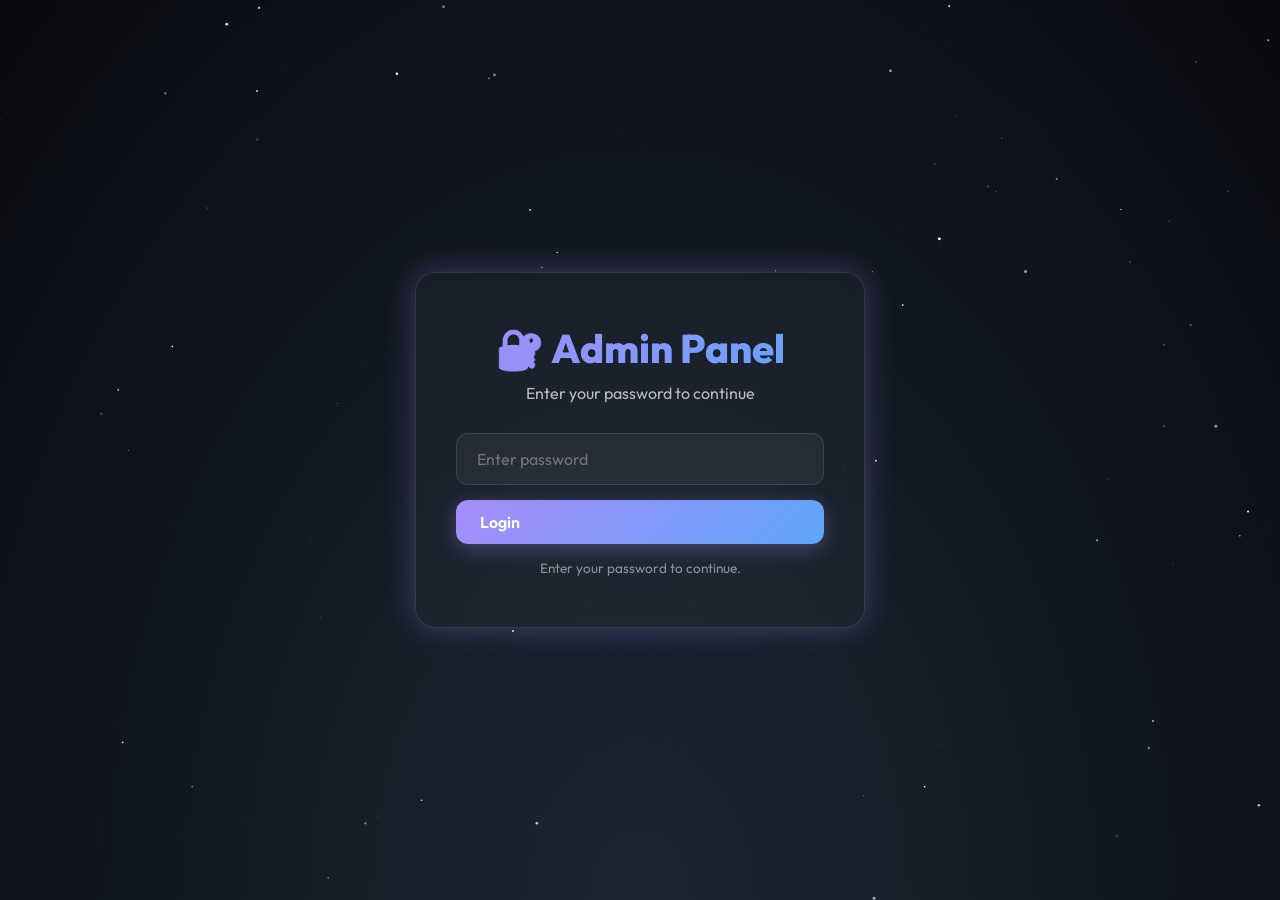
<file: admin/index.html>
<!DOCTYPE html>
<html lang="en">

<head>
    <meta charset="UTF-8">
    <meta name="viewport" content="width=device-width, initial-scale=1.0">
    <title>Admin Panel | Schedule Manager</title>

    <!-- Google Fonts: Outfit for a modern, clean look -->
    <link rel="preconnect" href="https://fonts.googleapis.com">
    <link rel="preconnect" href="https://fonts.gstatic.com" crossorigin>
    <link href="https://fonts.googleapis.com/css2?family=Outfit:wght@300;400;600;800&display=swap" rel="stylesheet">

    <link rel="stylesheet" href="style.css">
</head>

<body>
    <canvas id="universe-canvas"></canvas>
    <div class="stars">
        <div class="star" style="top: 10%; left: 20%; width: 2px; height: 2px; --duration: 3s; --opacity: 0.8;"></div>
        <div class="star" style="top: 30%; left: 80%; width: 3px; height: 3px; --duration: 4s; --opacity: 0.6;"></div>
        <div class="star" style="top: 70%; left: 40%; width: 2px; height: 2px; --duration: 2.5s; --opacity: 0.9;"></div>
        <div class="star" style="top: 50%; left: 10%; width: 1px; height: 1px; --duration: 5s; --opacity: 0.5;"></div>
        <div class="star" style="top: 80%; left: 90%; width: 2px; height: 2px; --duration: 3.5s; --opacity: 0.7;"></div>
    </div>

    <!-- Login Screen -->
    <div class="login-container" id="login-screen">
        <div class="login-card">
            <h1>🔐 Admin Panel</h1>
            <p class="login-subtitle">Enter your password to continue</p>
            <form id="login-form">
                <input type="password" id="password-input" placeholder="Enter password" required
                    autocomplete="current-password">
                <button type="submit" class="btn-primary">Login</button>
            </form>
            <p class="login-hint" id="login-hint">Enter your password to continue.</p>
        </div>
    </div>

    <!-- Admin Panel -->
    <main class="admin-container" id="admin-panel" style="display: none;">
        <header class="admin-header">
            <div>
                <h1>⚡ Admin Control Panel</h1>
                <p class="admin-subtitle">Manage your schedule and status</p>
            </div>
            <button class="btn-logout" id="logout-btn">Logout</button>
        </header>

        <!-- Status Overview Card -->
        <div class="card status-overview">
            <div class="card-header">
                <h2>📊 Current Status</h2>
                <div class="status-badge" id="status-badge">
                    <span class="status-dot"></span>
                    <span id="status-badge-text">Normal Schedule</span>
                </div>
            </div>
            <div class="status-preview" id="status-preview">
                <div class="preview-label">Public View:</div>
                <div class="preview-box" id="preview-content">
                    Your schedule is running normally based on your weekly timetable.
                </div>
            </div>
        </div>

        <!-- Status Control Card -->
        <div class="card status-control">
            <h2>🎛️ Status Override</h2>
            <p class="card-description">Enable to display a custom message on your public schedule page</p>

            <div class="toggle-container">
                <label class="toggle-switch">
                    <input type="checkbox" id="status-toggle">
                    <span class="toggle-slider"></span>
                </label>
                <div class="toggle-label">
                    <span class="toggle-title">Status Override</span>
                    <span class="toggle-desc" id="toggle-desc">Disabled - showing normal schedule</span>
                </div>
            </div>

            <!-- Custom Message Section (shown when toggle is ON) -->
            <div class="custom-message-section" id="custom-message-section" style="display: none;">
                <label for="custom-message">Custom Message:</label>
                <textarea id="custom-message" rows="3" placeholder="Enter your custom status message..."></textarea>

                <div class="preset-messages">
                    <p class="preset-label">Quick Presets:</p>
                    <div class="preset-buttons">
                        <button class="btn-preset" data-message="I am in a meeting, you can wait outside my room">
                            💼 In Meeting
                        </button>
                        <button class="btn-preset"
                            data-message="Counseling hours are paused temporarily. Please check back later.">
                            ⏸️ Paused
                        </button>
                        <button class="btn-preset"
                            data-message="Available for urgent matters only. Please knock if important.">
                            🚨 Urgent Only
                        </button>
                        <button class="btn-preset"
                            data-message="Currently unavailable. Normal counseling hours will resume soon.">
                            ❌ Unavailable
                        </button>
                        <button class="btn-preset"
                            data-message="Office hours are running 30 minutes late today. Thanks for your patience!">
                            ⏰ Running Late
                        </button>
                        <button class="btn-preset" data-message="Taking a short break. Back in 15 minutes.">
                            ☕ On Break
                        </button>
                    </div>
                </div>

                <div class="action-buttons">
                    <button class="btn-primary" id="save-btn">💾 Save & Activate</button>
                    <button class="btn-secondary" id="clear-btn">🗑️ Clear Message</button>
                </div>
            </div>
        </div>

        <!-- Schedule Manager -->
        <div class="card schedule-manager">
            <div class="card-header">
                <h2>📅 Schedule Manager</h2>
                <div class="schedule-actions">
                    <button class="btn-secondary btn-small" id="export-schedule-btn">📥 Export</button>
                    <button class="btn-secondary btn-small" id="import-schedule-btn">📤 Import</button>
                    <input type="file" id="import-file-input" accept=".json" style="display: none;">
                </div>
            </div>
            <p class="card-description">Click any cell to add, edit, or delete schedule entries</p>

            <div class="schedule-grid-container">
                <table class="admin-schedule-grid" id="admin-schedule-grid">
                    <thead>
                        <tr>
                            <th>DAY</th>
                            <th>8:30AM-9:50AM</th>
                            <th>9:51AM-11:10AM</th>
                            <th>11:11AM-12:30PM</th>
                            <th>12:31PM-1:50PM</th>
                            <th>1:51PM-3:10PM</th>
                            <th>3:11PM-4:30PM</th>
                        </tr>
                    </thead>
                    <tbody id="schedule-grid-body">
                        <!-- Will be populated by JavaScript -->
                    </tbody>
                </table>
            </div>

            <div class="bulk-actions">
                <button class="btn-secondary" id="reset-schedule-btn">🔄 Reset to Default</button>
                <button class="btn-secondary" id="clear-all-schedule-btn">🗑️ Clear All Schedule</button>
            </div>
        </div>

        <!-- Quick Links -->
        <div class="card quick-links">
            <h2>🔗 Quick Links</h2>
            <div class="link-buttons">
                <a href="../index.html" target="_blank" class="btn-link">
                    <span class="link-icon">👁️</span>
                    <span>View Public Schedule</span>
                </a>
            </div>
        </div>

        <!-- Help Section -->
        <div class="card help-section">
            <h3>💡 How to Use</h3>
            <ul>
                <li><strong>Status Override:</strong> Enable to display a custom message on your public schedule</li>
                <li><strong>Schedule Manager:</strong> Click any cell in the schedule grid to add, edit, or delete
                    entries</li>
                <li><strong>Add Entry:</strong> Click an empty cell and fill in the activity details</li>
                <li><strong>Edit Entry:</strong> Click a filled cell to modify or delete the entry</li>
                <li><strong>Export/Import:</strong> Backup your schedule or restore from a previous backup</li>
                <li><strong>Reset:</strong> Restore the default schedule or clear all entries</li>
            </ul>
        </div>

        <!-- Edit Schedule Modal -->
        <div class="modal" id="edit-modal" style="display: none;">
            <div class="modal-content">
                <div class="modal-header">
                    <h3 id="modal-title">Edit Schedule Entry</h3>
                    <button class="modal-close" id="modal-close">&times;</button>
                </div>
                <div class="modal-body">
                    <form id="schedule-form">
                        <div class="form-group">
                            <label for="entry-type">Activity Type:</label>
                            <select id="entry-type" required>
                                <option value="">-- Select Type --</option>
                                <option value="class">Class</option>
                                <option value="cnh">Counseling Hour</option>
                                <option value="oh">Office Hour</option>
                            </select>
                        </div>

                        <div class="form-group">
                            <label for="entry-title">Title/Course:</label>
                            <input type="text" id="entry-title" placeholder="e.g., CSE 1112 (M)" required>
                        </div>

                        <div class="form-group">
                            <label for="entry-room">Room Number:</label>
                            <input type="text" id="entry-room" placeholder="e.g., 423" required>
                        </div>

                        <div class="form-info">
                            <p><strong>Day:</strong> <span id="entry-day-display"></span></p>
                            <p><strong>Time:</strong> <span id="entry-time-display"></span></p>
                        </div>

                        <div class="modal-actions">
                            <button type="submit" class="btn-primary">💾 Save Entry</button>
                            <button type="button" class="btn-secondary" id="delete-entry-btn" style="display: none;">🗑️
                                Delete Entry</button>
                            <button type="button" class="btn-secondary" id="modal-cancel">Cancel</button>
                        </div>
                    </form>
                </div>
            </div>
        </div>

        <footer class="admin-footer">
            <p>Admin Panel | Sahid Hossain Mustakim</p>
        </footer>
    </main>

    <script src="script.js"></script>
</body>

</html>
</file>
<file: admin/style.css>
/* ================================
   Admin Panel Styles
   ================================ */

:root {
    --bg-dark: #0a0a0f;
    --bg-card: rgba(255, 255, 255, 0.03);
    --bg-card-hover: rgba(255, 255, 255, 0.06);
    --border-color: rgba(255, 255, 255, 0.1);
    --text-primary: #ffffff;
    --text-secondary: rgba(255, 255, 255, 0.7);
    --text-muted: rgba(255, 255, 255, 0.5);
    --accent-purple: #a78bfa;
    --accent-blue: #60a5fa;
    --accent-green: #34d399;
    --accent-red: #f87171;
    --accent-yellow: #fbbf24;
    --shadow-glow: 0 0 30px rgba(167, 139, 250, 0.3);
}

* {
    margin: 0;
    padding: 0;
    box-sizing: border-box;
}

body {
    font-family: 'Outfit', sans-serif;
    background: var(--bg-dark);
    color: var(--text-primary);
    min-height: 100vh;
    overflow-x: hidden;
    position: relative;
}

/* ================================
   Animated Background
   ================================ */

#universe-canvas {
    position: fixed;
    top: 0;
    left: 0;
    width: 100%;
    height: 100%;
    z-index: -2;
    background: radial-gradient(ellipse at bottom, #1b2735 0%, #090a0f 100%);
}

.stars {
    position: fixed;
    top: 0;
    left: 0;
    width: 100%;
    height: 100%;
    z-index: -1;
    pointer-events: none;
}

.star {
    position: absolute;
    background: white;
    border-radius: 50%;
    animation: twinkle var(--duration, 3s) infinite ease-in-out;
    opacity: var(--opacity, 0.7);
}

@keyframes twinkle {

    0%,
    100% {
        opacity: var(--opacity, 0.7);
        transform: scale(1);
    }

    50% {
        opacity: 0.3;
        transform: scale(0.8);
    }
}

/* ================================
   Login Screen
   ================================ */

.login-container {
    min-height: 100vh;
    display: flex;
    align-items: center;
    justify-content: center;
    padding: 20px;
}

.login-card {
    background: var(--bg-card);
    backdrop-filter: blur(20px);
    border: 1px solid var(--border-color);
    border-radius: 20px;
    padding: 50px 40px;
    max-width: 450px;
    width: 100%;
    box-shadow: var(--shadow-glow);
    animation: fadeInUp 0.6s ease;
}

@keyframes fadeInUp {
    from {
        opacity: 0;
        transform: translateY(30px);
    }

    to {
        opacity: 1;
        transform: translateY(0);
    }
}

.login-card h1 {
    font-size: 2.5rem;
    font-weight: 800;
    margin-bottom: 10px;
    text-align: center;
    background: linear-gradient(135deg, var(--accent-purple), var(--accent-blue));
    -webkit-background-clip: text;
    -webkit-text-fill-color: transparent;
    background-clip: text;
}

.login-subtitle {
    color: var(--text-secondary);
    text-align: center;
    margin-bottom: 30px;
    font-size: 1rem;
}

#login-form {
    display: flex;
    flex-direction: column;
    gap: 15px;
}

#password-input {
    width: 100%;
    padding: 15px 20px;
    background: rgba(255, 255, 255, 0.05);
    border: 1px solid var(--border-color);
    border-radius: 12px;
    color: var(--text-primary);
    font-family: 'Outfit', sans-serif;
    font-size: 1rem;
    transition: all 0.3s ease;
}

#password-input:focus {
    outline: none;
    border-color: var(--accent-purple);
    background: rgba(255, 255, 255, 0.08);
    box-shadow: 0 0 20px rgba(167, 139, 250, 0.2);
}

.login-hint {
    color: var(--text-muted);
    font-size: 0.85rem;
    text-align: center;
    margin-top: 15px;
}

/* ================================
   Admin Container
   ================================ */

.admin-container {
    max-width: 1200px;
    margin: 0 auto;
    padding: 40px 20px;
    animation: fadeIn 0.5s ease;
}

@keyframes fadeIn {
    from {
        opacity: 0;
    }

    to {
        opacity: 1;
    }
}

.admin-header {
    display: flex;
    justify-content: space-between;
    align-items: center;
    margin-bottom: 40px;
    flex-wrap: wrap;
    gap: 20px;
}

.admin-header h1 {
    font-size: 2.5rem;
    font-weight: 800;
    background: linear-gradient(135deg, var(--accent-purple), var(--accent-blue));
    -webkit-background-clip: text;
    -webkit-text-fill-color: transparent;
    background-clip: text;
}

.admin-subtitle {
    color: var(--text-secondary);
    margin-top: 5px;
}

/* ================================
   Cards
   ================================ */

.card {
    background: var(--bg-card);
    backdrop-filter: blur(20px);
    border: 1px solid var(--border-color);
    border-radius: 20px;
    padding: 30px;
    margin-bottom: 25px;
    transition: all 0.3s ease;
}

.card:hover {
    background: var(--bg-card-hover);
    border-color: rgba(255, 255, 255, 0.15);
    transform: translateY(-2px);
}

.card h2 {
    font-size: 1.5rem;
    font-weight: 700;
    margin-bottom: 15px;
    color: var(--text-primary);
}

.card h3 {
    font-size: 1.2rem;
    font-weight: 600;
    margin-bottom: 15px;
    color: var(--text-primary);
}

.card-header {
    display: flex;
    justify-content: space-between;
    align-items: center;
    margin-bottom: 20px;
    flex-wrap: wrap;
    gap: 15px;
}

.card-description {
    color: var(--text-secondary);
    margin-bottom: 25px;
    font-size: 0.95rem;
}

/* ================================
   Status Badge
   ================================ */

.status-badge {
    display: inline-flex;
    align-items: center;
    gap: 8px;
    padding: 8px 16px;
    background: rgba(52, 211, 153, 0.1);
    border: 1px solid var(--accent-green);
    border-radius: 20px;
    font-size: 0.9rem;
    font-weight: 600;
}

.status-badge.active {
    background: rgba(251, 191, 36, 0.1);
    border-color: var(--accent-yellow);
}

.status-badge.active .status-dot {
    background: var(--accent-yellow);
    box-shadow: 0 0 10px var(--accent-yellow);
}

.status-dot {
    width: 8px;
    height: 8px;
    background: var(--accent-green);
    border-radius: 50%;
    animation: pulse 2s infinite;
}

@keyframes pulse {

    0%,
    100% {
        opacity: 1;
    }

    50% {
        opacity: 0.5;
    }
}

/* ================================
   Status Preview
   ================================ */

.status-preview {
    margin-top: 20px;
}

.preview-label {
    font-size: 0.85rem;
    color: var(--text-muted);
    margin-bottom: 10px;
    text-transform: uppercase;
    letter-spacing: 1px;
}

.preview-box {
    background: rgba(167, 139, 250, 0.05);
    border: 1px dashed var(--border-color);
    border-radius: 12px;
    padding: 20px;
    color: var(--text-secondary);
    font-size: 1rem;
    line-height: 1.6;
    min-height: 60px;
    transition: all 0.3s ease;
}

.preview-box.active {
    background: rgba(251, 191, 36, 0.08);
    border-color: var(--accent-yellow);
    color: var(--text-primary);
    font-weight: 500;
}

/* ================================
   Toggle Switch
   ================================ */

.toggle-container {
    display: flex;
    align-items: center;
    gap: 20px;
    padding: 20px;
    background: rgba(255, 255, 255, 0.02);
    border-radius: 15px;
    margin-bottom: 25px;
}

.toggle-switch {
    position: relative;
    width: 60px;
    height: 32px;
    flex-shrink: 0;
}

.toggle-switch input {
    opacity: 0;
    width: 0;
    height: 0;
}

.toggle-slider {
    position: absolute;
    cursor: pointer;
    top: 0;
    left: 0;
    right: 0;
    bottom: 0;
    background: rgba(255, 255, 255, 0.1);
    border: 1px solid var(--border-color);
    border-radius: 34px;
    transition: all 0.4s ease;
}

.toggle-slider:before {
    position: absolute;
    content: "";
    height: 24px;
    width: 24px;
    left: 4px;
    bottom: 3px;
    background: white;
    border-radius: 50%;
    transition: all 0.4s ease;
    box-shadow: 0 2px 5px rgba(0, 0, 0, 0.2);
}

.toggle-switch input:checked+.toggle-slider {
    background: linear-gradient(135deg, var(--accent-purple), var(--accent-blue));
    border-color: var(--accent-purple);
    box-shadow: 0 0 20px rgba(167, 139, 250, 0.4);
}

.toggle-switch input:checked+.toggle-slider:before {
    transform: translateX(28px);
}

.toggle-label {
    flex: 1;
}

.toggle-title {
    display: block;
    font-size: 1.1rem;
    font-weight: 600;
    margin-bottom: 3px;
}

.toggle-desc {
    display: block;
    font-size: 0.85rem;
    color: var(--text-muted);
}

/* ================================
   Custom Message Section
   ================================ */

.custom-message-section {
    animation: slideDown 0.3s ease;
}

@keyframes slideDown {
    from {
        opacity: 0;
        max-height: 0;
        transform: translateY(-10px);
    }

    to {
        opacity: 1;
        max-height: 1000px;
        transform: translateY(0);
    }
}

.custom-message-section label {
    display: block;
    font-weight: 600;
    margin-bottom: 10px;
    color: var(--text-primary);
}

#custom-message {
    width: 100%;
    padding: 15px;
    background: rgba(255, 255, 255, 0.05);
    border: 1px solid var(--border-color);
    border-radius: 12px;
    color: var(--text-primary);
    font-family: 'Outfit', sans-serif;
    font-size: 1rem;
    resize: vertical;
    transition: all 0.3s ease;
}

#custom-message:focus {
    outline: none;
    border-color: var(--accent-purple);
    background: rgba(255, 255, 255, 0.08);
    box-shadow: 0 0 20px rgba(167, 139, 250, 0.2);
}

/* ================================
   Preset Messages
   ================================ */

.preset-messages {
    margin: 25px 0;
}

.preset-label {
    font-size: 0.9rem;
    color: var(--text-muted);
    margin-bottom: 12px;
    font-weight: 500;
}

.preset-buttons {
    display: grid;
    grid-template-columns: repeat(auto-fit, minmax(200px, 1fr));
    gap: 10px;
}

.btn-preset {
    padding: 12px 16px;
    background: rgba(255, 255, 255, 0.03);
    border: 1px solid var(--border-color);
    border-radius: 10px;
    color: var(--text-primary);
    font-family: 'Outfit', sans-serif;
    font-size: 0.9rem;
    cursor: pointer;
    transition: all 0.3s ease;
    text-align: left;
}

.btn-preset:hover {
    background: rgba(167, 139, 250, 0.1);
    border-color: var(--accent-purple);
    transform: translateY(-2px);
    box-shadow: 0 5px 15px rgba(167, 139, 250, 0.2);
}

.btn-preset:active {
    transform: translateY(0);
}

/* ================================
   Buttons
   ================================ */

.btn-primary,
.btn-secondary,
.btn-logout,
.btn-link {
    padding: 12px 24px;
    border-radius: 12px;
    font-family: 'Outfit', sans-serif;
    font-size: 1rem;
    font-weight: 600;
    cursor: pointer;
    transition: all 0.3s ease;
    border: none;
    display: inline-flex;
    align-items: center;
    gap: 8px;
}

.btn-primary {
    background: linear-gradient(135deg, var(--accent-purple), var(--accent-blue));
    color: white;
    box-shadow: 0 5px 20px rgba(167, 139, 250, 0.3);
}

.btn-primary:hover {
    transform: translateY(-2px);
    box-shadow: 0 8px 30px rgba(167, 139, 250, 0.4);
}

.btn-secondary {
    background: rgba(255, 255, 255, 0.05);
    border: 1px solid var(--border-color);
    color: var(--text-primary);
}

.btn-secondary:hover {
    background: rgba(255, 255, 255, 0.08);
    border-color: rgba(255, 255, 255, 0.2);
}

.btn-logout {
    background: rgba(248, 113, 113, 0.1);
    border: 1px solid var(--accent-red);
    color: var(--accent-red);
}

.btn-logout:hover {
    background: rgba(248, 113, 113, 0.2);
    transform: translateY(-2px);
}

.action-buttons {
    display: flex;
    gap: 15px;
    margin-top: 20px;
    flex-wrap: wrap;
}

/* ================================
   Quick Links
   ================================ */

.link-buttons {
    display: flex;
    gap: 15px;
    flex-wrap: wrap;
}

.btn-link {
    background: rgba(255, 255, 255, 0.03);
    border: 1px solid var(--border-color);
    color: var(--text-primary);
    text-decoration: none;
    padding: 15px 20px;
}

.btn-link:hover {
    background: rgba(255, 255, 255, 0.08);
    border-color: var(--accent-blue);
    transform: translateY(-2px);
}

.link-icon {
    font-size: 1.2rem;
}

/* ================================
   Help Section
   ================================ */

.help-section ul {
    list-style: none;
    padding: 0;
}

.help-section li {
    padding: 12px 0;
    border-bottom: 1px solid rgba(255, 255, 255, 0.05);
    color: var(--text-secondary);
    line-height: 1.6;
}

.help-section li:last-child {
    border-bottom: none;
}

.help-section strong {
    color: var(--accent-purple);
    font-weight: 600;
}

/* ================================
   Footer
   ================================ */

.admin-footer {
    text-align: center;
    padding: 30px 0;
    color: var(--text-muted);
    font-size: 0.9rem;
}

/* ================================
   Responsive Design
   ================================ */

@media (max-width: 768px) {
    .admin-header {
        flex-direction: column;
        align-items: flex-start;
    }

    .admin-header h1 {
        font-size: 2rem;
    }

    .card {
        padding: 20px;
    }

    .preset-buttons {
        grid-template-columns: 1fr;
    }

    .action-buttons {
        flex-direction: column;
    }

    .action-buttons button {
        width: 100%;
    }

    .login-card {
        padding: 40px 30px;
    }
}/* ================================
   Schedule Manager
   ================================ */

.schedule-manager .card-header {
    display: flex;
    justify-content: space-between;
    align-items: center;
    flex-wrap: wrap;
    gap: 15px;
}

.schedule-actions {
    display: flex;
    gap: 10px;
}

.btn-small {
    padding: 8px 16px;
    font-size: 0.85rem;
}

.schedule-grid-container {
    overflow-x: auto;
    margin: 20px 0;
}

.admin-schedule-grid {
    width: 100%;
    border-collapse: collapse;
    font-size: 0.85rem;
    min-width: 700px;
}

.admin-schedule-grid th,
.admin-schedule-grid td {
    padding: 12px;
    text-align: center;
    border: 1px solid var(--border-color);
    transition: all 0.3s ease;
}

.admin-schedule-grid th {
    background: rgba(255, 255, 255, 0.05);
    color: var(--text-secondary);
    font-weight: 600;
    white-space: nowrap;
    font-size: 0.75rem;
}

.admin-schedule-grid td {
    cursor: pointer;
    min-height: 60px;
    position: relative;
}

.admin-schedule-grid td:not(.day-col):hover {
    background: rgba(167, 139, 250, 0.1);
    border-color: var(--accent-purple);
}

.admin-schedule-grid .day-col {
    font-weight: 700;
    background: rgba(255, 255, 255, 0.05);
    color: var(--accent-blue);
    cursor: default;
}

.admin-schedule-grid .cell-content {
    display: flex;
    flex-direction: column;
    gap: 4px;
    align-items: center;
}

.admin-schedule-grid .cell-title {
    font-weight: 600;
    font-size: 0.9rem;
}

.admin-schedule-grid .cell-room {
    font-size: 0.75rem;
    color: var(--text-muted);
}

.admin-schedule-grid .cell-type-class {
    color: var(--accent-blue);
}

.admin-schedule-grid .cell-type-cnh {
    color: var(--accent-purple);
}

.admin-schedule-grid .cell-type-oh {
    color: #ec4899;
}

.bulk-actions {
    display: flex;
    gap: 15px;
    margin-top: 20px;
    flex-wrap: wrap;
}

/* ================================
   Modal Dialog
   ================================ */

.modal {
    position: fixed;
    top: 0;
    left: 0;
    width: 100%;
    height: 100%;
    background: rgba(0, 0, 0, 0.8);
    backdrop-filter: blur(5px);
    z-index: 1000;
    display: flex;
    align-items: center;
    justify-content: center;
    animation: fadeIn 0.3s ease;
}

.modal-content {
    background: var(--bg-card);
    backdrop-filter: blur(20px);
    border: 1px solid var(--border-color);
    border-radius: 20px;
    max-width: 500px;
    width: 90%;
    max-height: 90vh;
    overflow-y: auto;
    box-shadow: var(--shadow-glow);
    animation: slideUp 0.3s ease;
}

@keyframes slideUp {
    from {
        opacity: 0;
        transform: translateY(30px);
    }

    to {
        opacity: 1;
        transform: translateY(0);
    }
}

.modal-header {
    display: flex;
    justify-content: space-between;
    align-items: center;
    padding: 25px;
    border-bottom: 1px solid var(--border-color);
}

.modal-header h3 {
    font-size: 1.3rem;
    font-weight: 700;
    color: var(--text-primary);
}

.modal-close {
    background: none;
    border: none;
    color: var(--text-secondary);
    font-size: 2rem;
    cursor: pointer;
    transition: color 0.3s ease;
    padding: 0;
    width: 30px;
    height: 30px;
    display: flex;
    align-items: center;
    justify-content: center;
}

.modal-close:hover {
    color: var(--accent-red);
}

.modal-body {
    padding: 25px;
}

.form-group {
    margin-bottom: 20px;
}

.form-group label {
    display: block;
    font-weight: 600;
    margin-bottom: 8px;
    color: var(--text-primary);
    font-size: 0.9rem;
}

.form-group input,
.form-group select {
    width: 100%;
    padding: 12px 15px;
    background: rgba(255, 255, 255, 0.05);
    border: 1px solid var(--border-color);
    border-radius: 10px;
    color: var(--text-primary);
    font-family: 'Outfit', sans-serif;
    font-size: 1rem;
    transition: all 0.3s ease;
}

.form-group input:focus,
.form-group select:focus {
    outline: none;
    border-color: var(--accent-purple);
    background: rgba(255, 255, 255, 0.08);
    box-shadow: 0 0 20px rgba(167, 139, 250, 0.2);
}

.form-group select {
    cursor: pointer;
}

.form-info {
    background: rgba(167, 139, 250, 0.1);
    border: 1px solid rgba(167, 139, 250, 0.3);
    border-radius: 10px;
    padding: 15px;
    margin-bottom: 20px;
}

.form-info p {
    margin: 5px 0;
    font-size: 0.9rem;
    color: var(--text-secondary);
}

.form-info strong {
    color: var(--text-primary);
}

.modal-actions {
    display: flex;
    gap: 10px;
    flex-wrap: wrap;
}

.modal-actions button {
    flex: 1;
    min-width: 120px;
}
</file>
